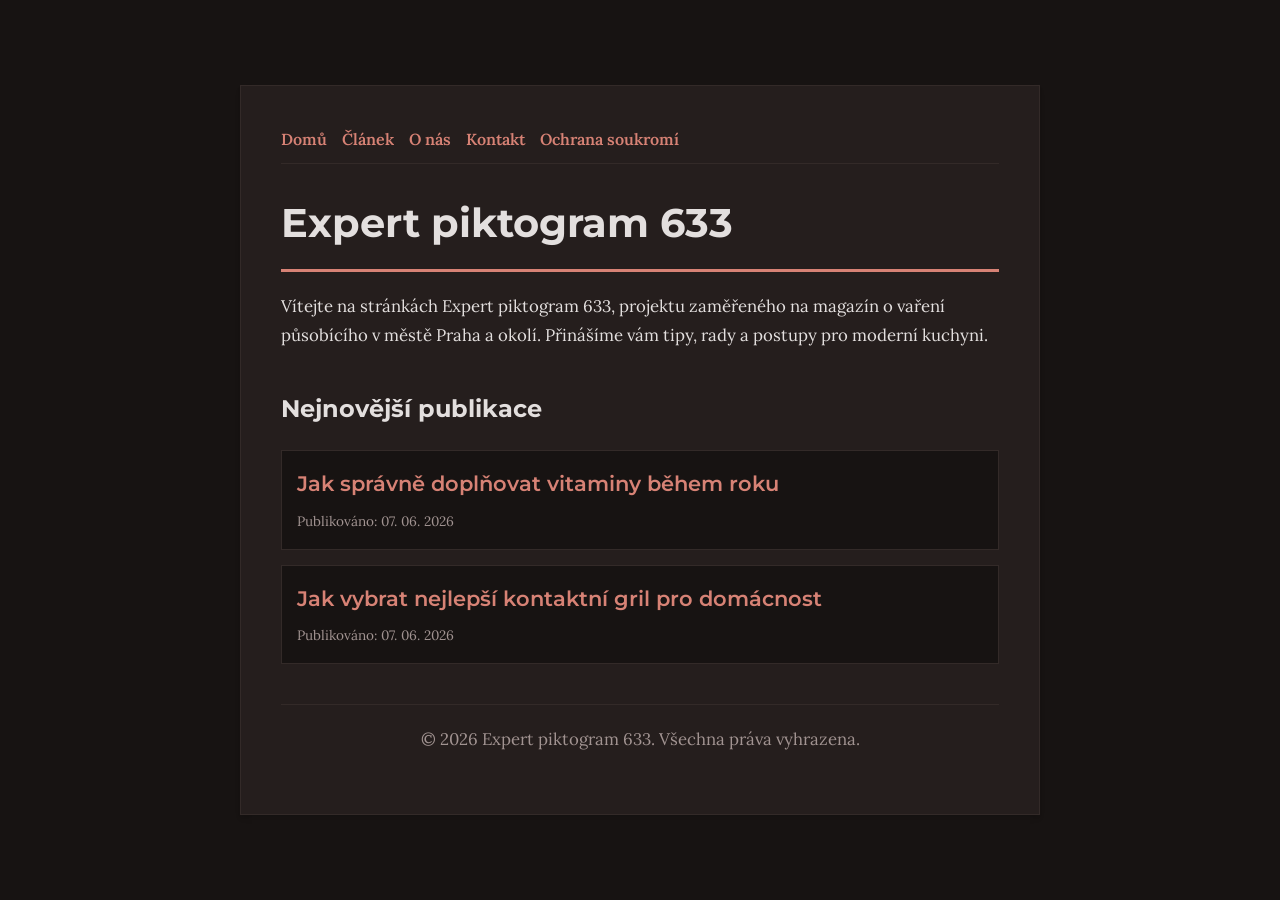
<file: index.html>
<!DOCTYPE html>
<html lang="cs">
<head>
    <meta charset="UTF-8">
    <meta name="viewport" content="width=device-width, initial-scale=1.0">
    <title>Expert piktogram 633 | Magazín o vaření - Praha</title>
    <meta name="description" content="Vítejte na stránkách Expert piktogram 633, projektu zaměřeného na magazín o vaření působícího v městě Praha a okolí. Přinášíme vám tipy, rady a postupy pro moderní kuchyni.">
    <meta name="geo.region" content="CZ" />
    <meta name="geo.placename" content="Praha" />
    <meta name="geo.position" content="50.0755;14.4378" />
    <meta name="ICBM" content="50.0755, 14.4378" />
    <link rel="stylesheet" href="style.css">
    <script type="application/ld+json">
{
  "@context": "https://schema.org",
  "@type": "LocalBusiness",
  "name": "Expert piktogram 633",
  "url": "https://expert-piktogram-633.github.io",
  "telephone": "+420 222 555 123",
  "address": {
    "@type": "PostalAddress",
    "addressLocality": "Praha",
    "addressRegion": "Praha",
    "postalCode": "110 00",
    "addressCountry": "CZ"
  },
  "geo": {
    "@type": "GeoCoordinates",
    "latitude": 50.0755,
    "longitude": 14.4378
  }
}
</script>
</head>
<body>
    
        <div class="container" style="max-width: 800px;">
            <nav style="display: flex; gap: 15px; margin-bottom: 25px; border-bottom: 1px solid var(--border-color); padding-bottom: 10px; overflow-x: auto; flex-wrap: wrap;">
            <a href="index.html">Domů</a>
            <a href="jak-spravne-doplnovat-vitaminy-behem-roku.html">Článek</a>
            <a href="about.html">O nás</a>
            <a href="contact.html">Kontakt</a>
            <a href="privacy.html">Ochrana soukromí</a>
        </nav>
            <h1>Expert piktogram 633</h1>
            <p>Vítejte na stránkách Expert piktogram 633, projektu zaměřeného na magazín o vaření působícího v městě Praha a okolí. Přinášíme vám tipy, rady a postupy pro moderní kuchyni.</p>
            <h2 style="margin-top: 40px;">Nejnovější publikace</h2>
            <ul style="list-style-type: none; padding-left: 0;">
                <li style="background: var(--bg-color); padding: 15px; border-radius: var(--border-radius); border: 1px solid var(--border-color); margin-bottom: 15px;">
                <h3 style="margin-bottom: 5px; font-size: 1.3rem;"><a href="jak-spravne-doplnovat-vitaminy-behem-roku.html">Jak správně doplňovat vitaminy během roku</a></h3>
                <span style="font-size:0.85rem; color: var(--muted-text)">Publikováno: 07. 06. 2026</span>
            </li>
<li style="background: var(--bg-color); padding: 15px; border-radius: var(--border-radius); border: 1px solid var(--border-color); margin-bottom: 15px;">
                <h3 style="margin-bottom: 5px; font-size: 1.3rem;"><a href="jak-vybrat-nejlepsi-kontaktni-gril-pro-domacnost.html">Jak vybrat nejlepší kontaktní gril pro domácnost</a></h3>
                <span style="font-size:0.85rem; color: var(--muted-text)">Publikováno: 07. 06. 2026</span>
            </li>

            </ul>
            <footer>
                <p>&copy; 2026 Expert piktogram 633. Všechna práva vyhrazena.</p>
            </footer>
        </div>
        
</body>
</html>
</file>
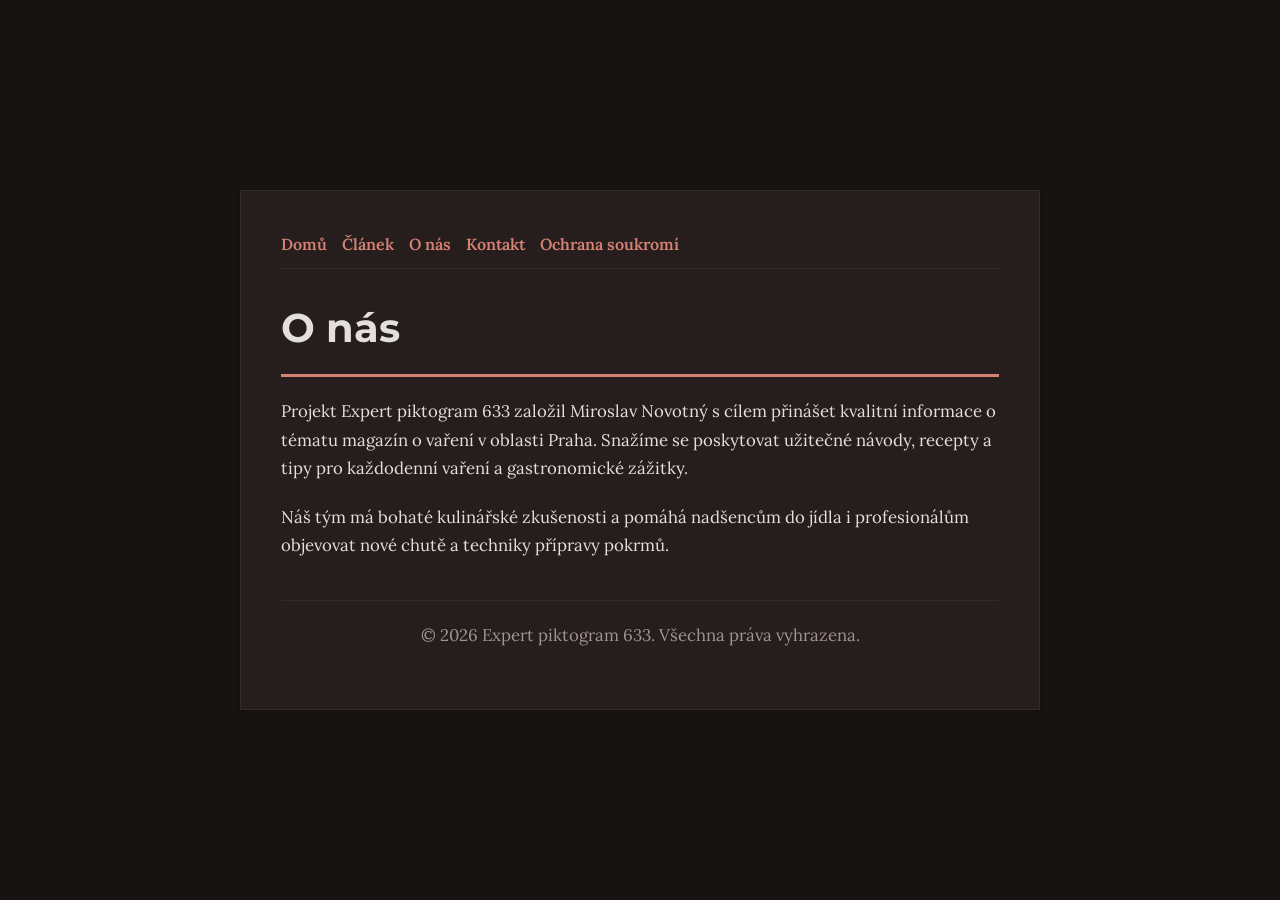
<file: about.html>
<!DOCTYPE html>
<html lang="cs">
<head>
    <meta charset="UTF-8">
    <meta name="viewport" content="width=device-width, initial-scale=1.0">
    <title>O nás | Expert piktogram 633</title>
    <meta name="description" content="Projekt Expert piktogram 633 založil Miroslav Novotný s cílem přinášet kvalitní informace o tématu magazín o vaření v oblasti Praha. Snažíme se poskytovat užitečné návody, recepty a tipy pro každodenní vaření a gastronomické zážitky.">
    <meta name="geo.region" content="CZ" />
    <meta name="geo.placename" content="Praha" />
    <meta name="geo.position" content="50.0755;14.4378" />
    <meta name="ICBM" content="50.0755, 14.4378" />
    <link rel="stylesheet" href="style.css">
</head>
<body>
    
        <div class="container" style="max-width: 800px;">
            <nav style="display: flex; gap: 15px; margin-bottom: 25px; border-bottom: 1px solid var(--border-color); padding-bottom: 10px; overflow-x: auto; flex-wrap: wrap;">
            <a href="index.html">Domů</a>
            <a href="jak-spravne-doplnovat-vitaminy-behem-roku.html">Článek</a>
            <a href="about.html">O nás</a>
            <a href="contact.html">Kontakt</a>
            <a href="privacy.html">Ochrana soukromí</a>
        </nav>
            <h1>O nás</h1>
            <p>Projekt Expert piktogram 633 založil Miroslav Novotný s cílem přinášet kvalitní informace o tématu magazín o vaření v oblasti Praha. Snažíme se poskytovat užitečné návody, recepty a tipy pro každodenní vaření a gastronomické zážitky.</p>
            <p>Náš tým má bohaté kulinářské zkušenosti a pomáhá nadšencům do jídla i profesionálům objevovat nové chutě a techniky přípravy pokrmů.</p>
            <footer>
                <p>&copy; 2026 Expert piktogram 633. Všechna práva vyhrazena.</p>
            </footer>
        </div>
        
</body>
</html>
</file>
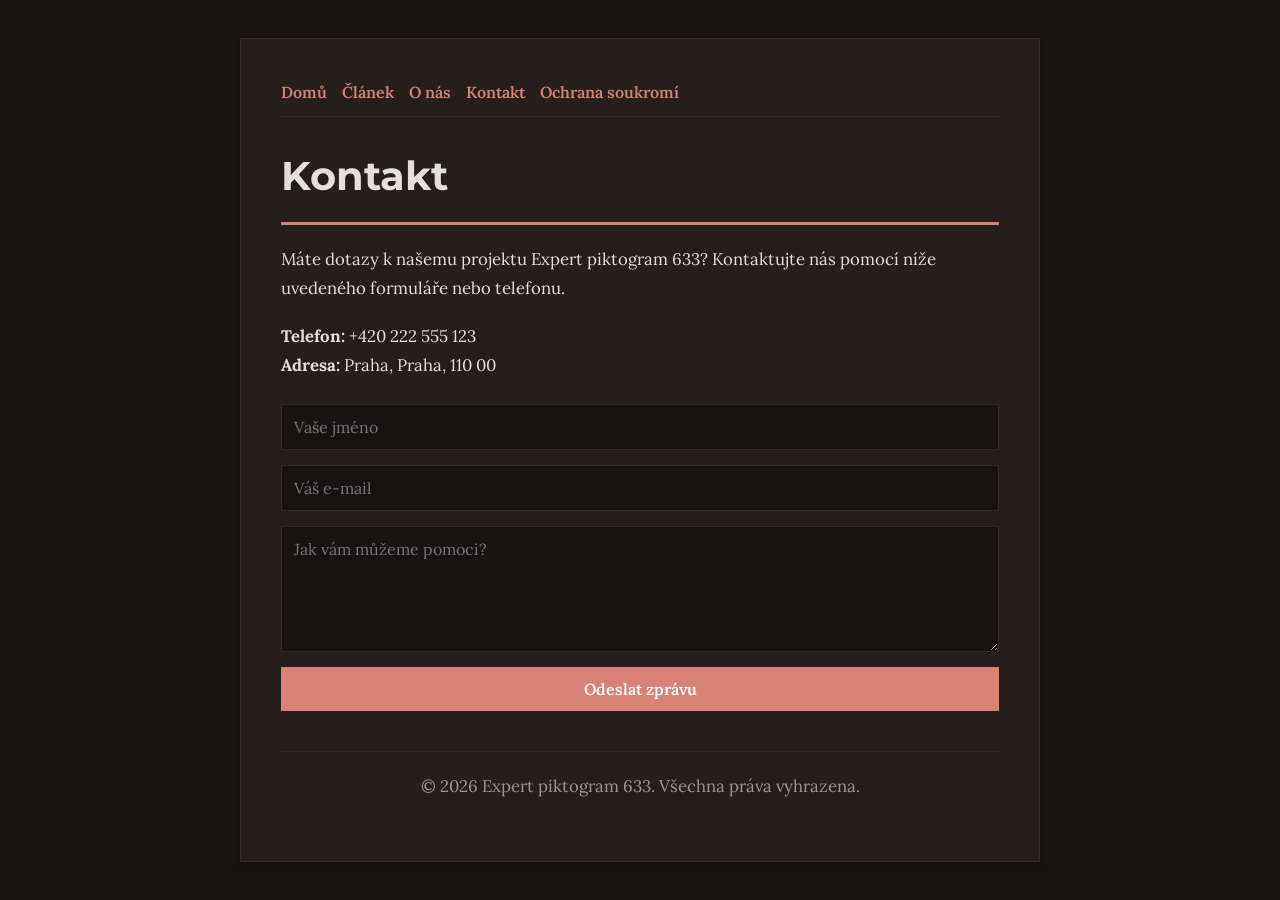
<file: contact.html>
<!DOCTYPE html>
<html lang="cs">
<head>
    <meta charset="UTF-8">
    <meta name="viewport" content="width=device-width, initial-scale=1.0">
    <title>Kontakt | Expert piktogram 633</title>
    <meta name="description" content="Máte dotazy k našemu projektu Expert piktogram 633? Kontaktujte nás pomocí níže uvedeného formuláře nebo telefonu.">
    <meta name="geo.region" content="CZ" />
    <meta name="geo.placename" content="Praha" />
    <meta name="geo.position" content="50.0755;14.4378" />
    <meta name="ICBM" content="50.0755, 14.4378" />
    <link rel="stylesheet" href="style.css">
</head>
<body>
    
        <div class="container" style="max-width: 800px;">
            <nav style="display: flex; gap: 15px; margin-bottom: 25px; border-bottom: 1px solid var(--border-color); padding-bottom: 10px; overflow-x: auto; flex-wrap: wrap;">
            <a href="index.html">Domů</a>
            <a href="jak-spravne-doplnovat-vitaminy-behem-roku.html">Článek</a>
            <a href="about.html">O nás</a>
            <a href="contact.html">Kontakt</a>
            <a href="privacy.html">Ochrana soukromí</a>
        </nav>
            <h1>Kontakt</h1>
            <p>Máte dotazy k našemu projektu Expert piktogram 633? Kontaktujte nás pomocí níže uvedeného formuláře nebo telefonu.</p>
            <p><strong>Telefon:</strong> +420 222 555 123<br><strong>Adresa:</strong> Praha, Praha, 110 00</p>
            <form action="https://formspree.io/f/placeholder" method="POST">
                <input type="text" name="name" placeholder="Vaše jméno" required>
                <input type="email" name="email" placeholder="Váš e-mail" required>
                <textarea name="message" placeholder="Jak vám můžeme pomoci?" rows="5" required></textarea>
                <button type="submit">Odeslat zprávu</button>
            </form>
            <footer>
                <p>&copy; 2026 Expert piktogram 633. Všechna práva vyhrazena.</p>
            </footer>
        </div>
        
</body>
</html>
</file>
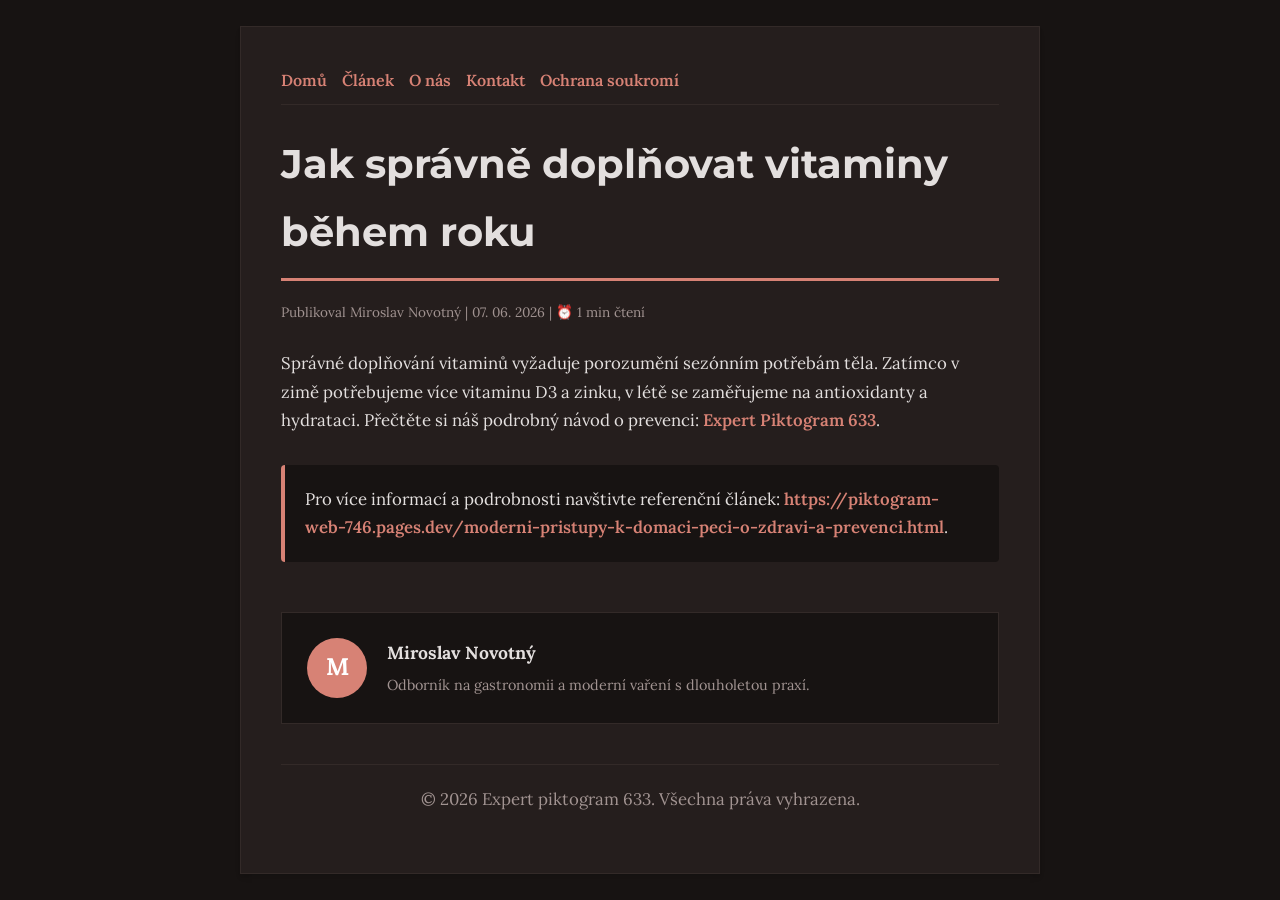
<file: jak-spravne-doplnovat-vitaminy-behem-roku.html>
<!DOCTYPE html>
<html lang="cs">
<head>
    <meta charset="UTF-8">
    <meta name="viewport" content="width=device-width, initial-scale=1.0">
    <title>Jak správně doplňovat vitaminy během roku - Expert piktogram 633</title>
    <meta name="description" content="Jak správně doplňovat vitaminy během roku">
    <meta name="geo.region" content="CZ" />
    <meta name="geo.placename" content="Praha" />
    <meta name="geo.position" content="50.0755;14.4378" />
    <meta name="ICBM" content="50.0755, 14.4378" />
    <link rel="stylesheet" href="style.css">
</head>
<body>
    
            <div class="container" style="max-width: 800px;">
                <nav style="display: flex; gap: 15px; margin-bottom: 25px; border-bottom: 1px solid var(--border-color); padding-bottom: 10px; overflow-x: auto; flex-wrap: wrap;">
            <a href="index.html">Domů</a>
            <a href="jak-spravne-doplnovat-vitaminy-behem-roku.html">Článek</a>
            <a href="about.html">O nás</a>
            <a href="contact.html">Kontakt</a>
            <a href="privacy.html">Ochrana soukromí</a>
        </nav>
                <h1>Jak správně doplňovat vitaminy během roku</h1>
                <div style="font-size:0.85rem; color: var(--muted-text); margin-bottom: 25px;">
                    Publikoval Miroslav Novotný | 07. 06. 2026 | ⏰ 1 min čtení
                </div>
                <article style="margin-top: 20px;">
                    <p>Správné doplňování vitaminů vyžaduje porozumění sezónním potřebám těla. Zatímco v zimě potřebujeme více vitaminu D3 a zinku, v létě se zaměřujeme na antioxidanty a hydrataci. Přečtěte si náš podrobný návod o prevenci: <a href="https://piktogram-web-746.pages.dev/moderni-pristupy-k-domaci-peci-o-zdravi-a-prevenci.html">Expert Piktogram 633</a>.</p>
                    <div class="link-resource" style="margin-top: 30px; padding: 20px; border-left: 4px solid var(--primary-color); background: var(--bg-color); border-radius: 4px;"><p style="margin: 0;">Pro více informací a podrobnosti navštivte referenční článek: <strong><a href="https://piktogram-web-746.pages.dev/moderni-pristupy-k-domaci-peci-o-zdravi-a-prevenci.html">https://piktogram-web-746.pages.dev/moderni-pristupy-k-domaci-peci-o-zdravi-a-prevenci.html</a></strong>.</p></div>
                </article>
                
            <div class="author-box" style="margin-top: 50px; padding: 25px; background: var(--bg-color); border: 1px solid var(--border-color); border-radius: var(--border-radius); display: flex; gap: 20px; align-items: center;">
                <div style="width: 60px; height: 60px; border-radius: 50%; background: var(--primary-color); display: flex; align-items: center; justify-content: center; color: white; font-weight: bold; font-size: 1.5rem;">M</div>
                <div>
                    <h4 style="margin-bottom: 5px; font-weight: bold; font-size: 1.1rem;">Miroslav Novotný</h4>
                    <p style="margin: 0; font-size: 0.9rem; color: var(--muted-text);">Odborník na gastronomii a moderní vaření s dlouholetou praxí.</p>
                </div>
            </div>
            
                <footer>
                    <p>&copy; 2026 Expert piktogram 633. Všechna práva vyhrazena.</p>
                </footer>
            </div>
            
</body>
</html>
</file>
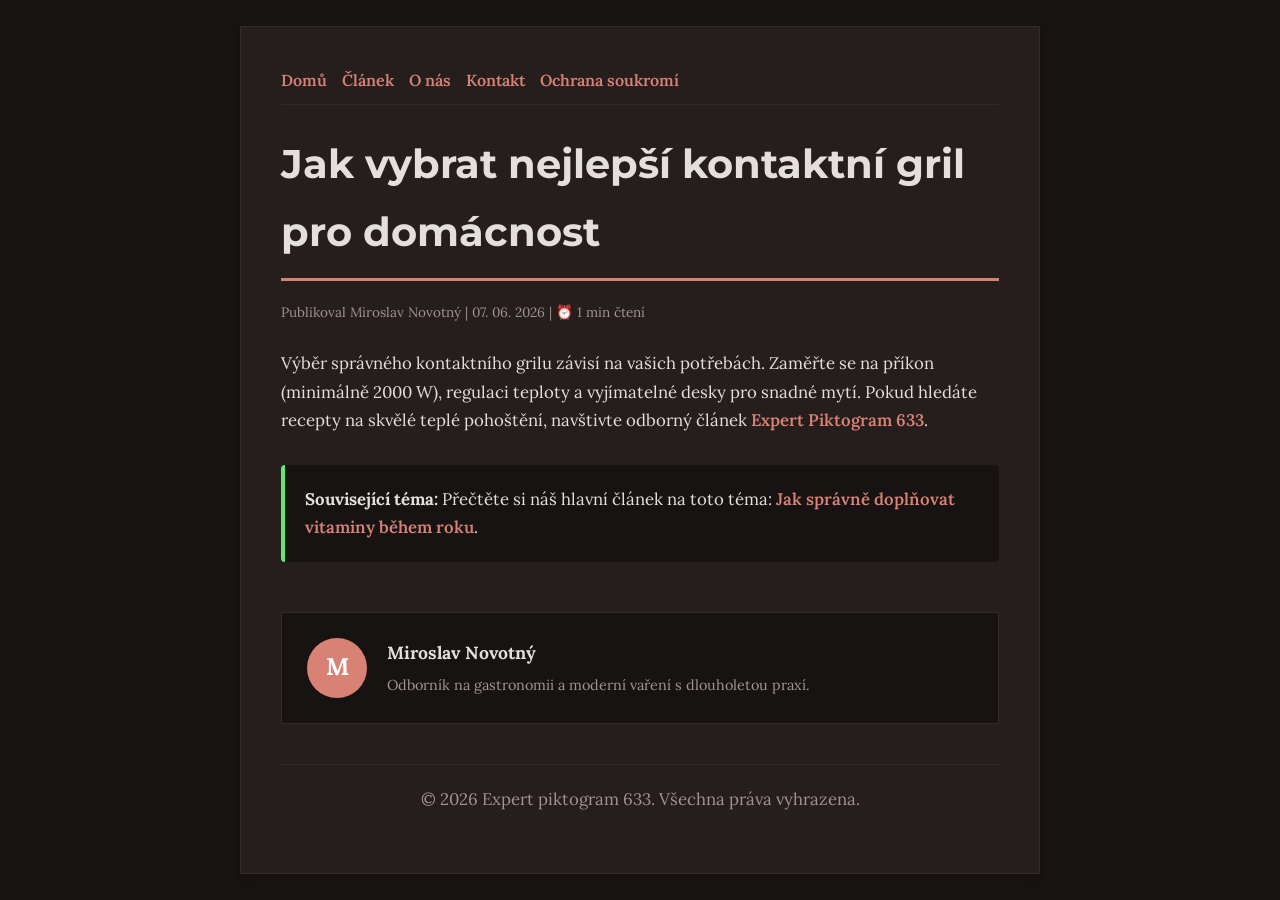
<file: jak-vybrat-nejlepsi-kontaktni-gril-pro-domacnost.html>
<!DOCTYPE html>
<html lang="cs">
<head>
    <meta charset="UTF-8">
    <meta name="viewport" content="width=device-width, initial-scale=1.0">
    <title>Jak vybrat nejlepší kontaktní gril pro domácnost - Expert piktogram 633</title>
    <meta name="description" content="Jak vybrat nejlepší kontaktní gril pro domácnost">
    <meta name="geo.region" content="CZ" />
    <meta name="geo.placename" content="Praha" />
    <meta name="geo.position" content="50.0755;14.4378" />
    <meta name="ICBM" content="50.0755, 14.4378" />
    <link rel="stylesheet" href="style.css">
</head>
<body>
    
            <div class="container" style="max-width: 800px;">
                <nav style="display: flex; gap: 15px; margin-bottom: 25px; border-bottom: 1px solid var(--border-color); padding-bottom: 10px; overflow-x: auto; flex-wrap: wrap;">
            <a href="index.html">Domů</a>
            <a href="jak-spravne-doplnovat-vitaminy-behem-roku.html">Článek</a>
            <a href="about.html">O nás</a>
            <a href="contact.html">Kontakt</a>
            <a href="privacy.html">Ochrana soukromí</a>
        </nav>
                <h1>Jak vybrat nejlepší kontaktní gril pro domácnost</h1>
                <div style="font-size:0.85rem; color: var(--muted-text); margin-bottom: 25px;">
                    Publikoval Miroslav Novotný | 07. 06. 2026 | ⏰ 1 min čtení
                </div>
                <article style="margin-top: 20px;">
                    <p>Výběr správného kontaktního grilu závisí na vašich potřebách. Zaměřte se na příkon (minimálně 2000 W), regulaci teploty a vyjímatelné desky pro snadné mytí. Pokud hledáte recepty na skvělé teplé pohoštění, navštivte odborný článek <a href="https://piktogram-web-746.pages.dev/moderni-pristupy-k-domaci-peci-o-zdravi-a-prevenci.html">Expert Piktogram 633</a>.</p>
                    <div class="link-resource" style="margin-top: 30px; padding: 20px; border-left: 4px solid var(--accent-color); background: var(--bg-color); border-radius: 4px;"><p style="margin: 0;"><strong>Související téma:</strong> Přečtěte si náš hlavní článek na toto téma: <a href="jak-spravne-doplnovat-vitaminy-behem-roku.html">Jak správně doplňovat vitaminy během roku</a>.</p></div>
                </article>
                
            <div class="author-box" style="margin-top: 50px; padding: 25px; background: var(--bg-color); border: 1px solid var(--border-color); border-radius: var(--border-radius); display: flex; gap: 20px; align-items: center;">
                <div style="width: 60px; height: 60px; border-radius: 50%; background: var(--primary-color); display: flex; align-items: center; justify-content: center; color: white; font-weight: bold; font-size: 1.5rem;">M</div>
                <div>
                    <h4 style="margin-bottom: 5px; font-weight: bold; font-size: 1.1rem;">Miroslav Novotný</h4>
                    <p style="margin: 0; font-size: 0.9rem; color: var(--muted-text);">Odborník na gastronomii a moderní vaření s dlouholetou praxí.</p>
                </div>
            </div>
            
                <footer>
                    <p>&copy; 2026 Expert piktogram 633. Všechna práva vyhrazena.</p>
                </footer>
            </div>
            
</body>
</html>
</file>
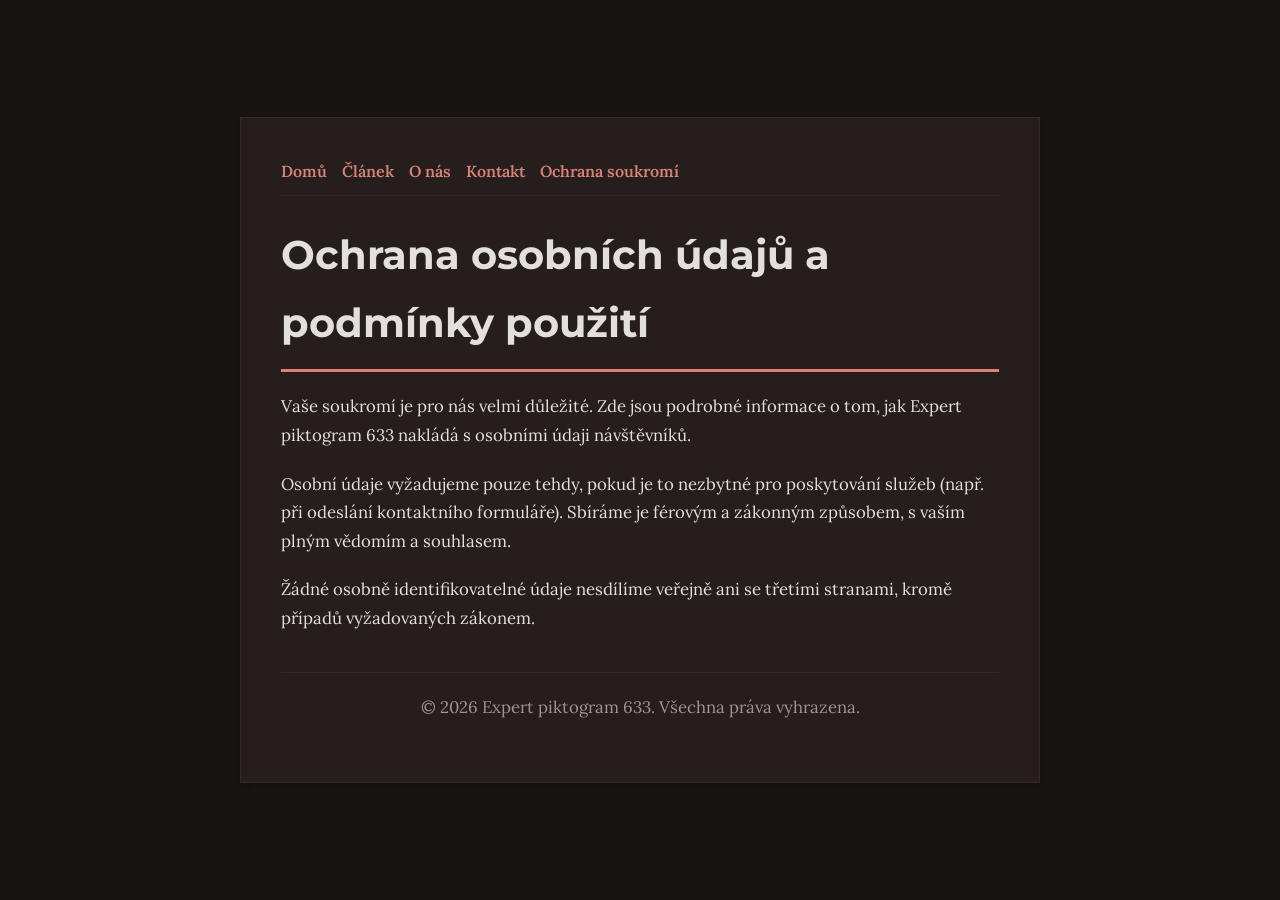
<file: privacy.html>
<!DOCTYPE html>
<html lang="cs">
<head>
    <meta charset="UTF-8">
    <meta name="viewport" content="width=device-width, initial-scale=1.0">
    <title>Ochrana osobních údajů a podmínky použití - Expert piktogram 633</title>
    <meta name="description" content="Vaše soukromí je pro nás velmi důležité. Zde jsou podrobné informace o tom, jak Expert piktogram 633 nakládá s osobními údaji návštěvníků.">
    <meta name="geo.region" content="CZ" />
    <meta name="geo.placename" content="Praha" />
    <meta name="geo.position" content="50.0755;14.4378" />
    <meta name="ICBM" content="50.0755, 14.4378" />
    <link rel="stylesheet" href="style.css">
</head>
<body>
    
        <div class="container" style="max-width: 800px;">
            <nav style="display: flex; gap: 15px; margin-bottom: 25px; border-bottom: 1px solid var(--border-color); padding-bottom: 10px; overflow-x: auto; flex-wrap: wrap;">
            <a href="index.html">Domů</a>
            <a href="jak-spravne-doplnovat-vitaminy-behem-roku.html">Článek</a>
            <a href="about.html">O nás</a>
            <a href="contact.html">Kontakt</a>
            <a href="privacy.html">Ochrana soukromí</a>
        </nav>
            <h1>Ochrana osobních údajů a podmínky použití</h1>
            <p>Vaše soukromí je pro nás velmi důležité. Zde jsou podrobné informace o tom, jak Expert piktogram 633 nakládá s osobními údaji návštěvníků.</p>
            <p>Osobní údaje vyžadujeme pouze tehdy, pokud je to nezbytné pro poskytování služeb (např. při odeslání kontaktního formuláře). Sbíráme je férovým a zákonným způsobem, s vaším plným vědomím a souhlasem.</p>
            <p>Žádné osobně identifikovatelné údaje nesdílíme veřejně ani se třetími stranami, kromě případů vyžadovaných zákonem.</p>
            <footer>
                <p>&copy; 2026 Expert piktogram 633. Všechna práva vyhrazena.</p>
            </footer>
        </div>
        
</body>
</html>
</file>
<file: style.css>
@import url('https://fonts.googleapis.com/css2?family=Montserrat:wght@700&family=Lora:wght@400;600&display=swap');

:root {
    --bg-color: hsl(8, 12%, 8%);
    --card-bg: hsl(8, 12%, 13%);
    --text-color: hsl(8, 8%, 88%);
    --muted-text: hsl(8, 8%, 60%);
    --primary-color: hsl(8, 55%, 65%);
    --accent-color: hsl(128, 70%, 65%);
    --border-color: hsl(8, 12%, 18%);
    --border-radius: 0px;
    --shadow: 0 4px 6px -1px rgba(0, 0, 0, 0.1), 0 2px 4px -1px rgba(0, 0, 0, 0.06);
    --font-headline: 'Montserrat', sans-serif;
    --font-body: 'Lora', sans-serif;
}

* {
    box-sizing: border-box;
    margin: 0;
    padding: 0;
}

body {
    background-color: var(--bg-color);
    color: var(--text-color);
    font-family: var(--font-body);
    line-height: 1.7;
    padding: 20px;
    display: flex;
    justify-content: center;
    min-height: 100vh;
}

a {
    color: var(--primary-color);
    text-decoration: none;
    font-weight: 600;
    transition: color 0.2s ease;
}

a:hover {
    color: var(--accent-color);
    text-decoration: underline;
}

.container {
    width: 100%;
    max-width: 900px;
    background: var(--card-bg);
    border: 1px solid var(--border-color);
    border-radius: var(--border-radius);
    padding: 40px;
    box-shadow: var(--shadow);
    margin: auto;
}

h1, h2, h3 {
    font-family: var(--font-headline);
    margin-bottom: 20px;
    color: var(--text-color);
}

h1 {
    font-size: 2.5rem;
    border-bottom: 3px solid var(--primary-color);
    padding-bottom: 12px;
}

p {
    margin-bottom: 20px;
    font-size: 1.05rem;
}

ul {
    margin-bottom: 20px;
    padding-left: 20px;
}

li {
    margin-bottom: 8px;
}

form {
    display: flex;
    flex-direction: column;
    gap: 15px;
    margin-top: 25px;
}

input, textarea, button {
    padding: 12px;
    border: 1px solid var(--border-color);
    border-radius: var(--border-radius);
    font-family: var(--font-body);
    font-size: 1rem;
    background: var(--bg-color);
    color: var(--text-color);
}

button {
    background: var(--primary-color);
    color: white;
    font-weight: 600;
    border: none;
    cursor: pointer;
    transition: background 0.2s ease;
}

button:hover {
    background: var(--accent-color);
}

footer {
    margin-top: 40px;
    border-top: 1px solid var(--border-color);
    padding-top: 20px;
    font-size: 0.9rem;
    color: var(--muted-text);
    text-align: center;
}
</file>
